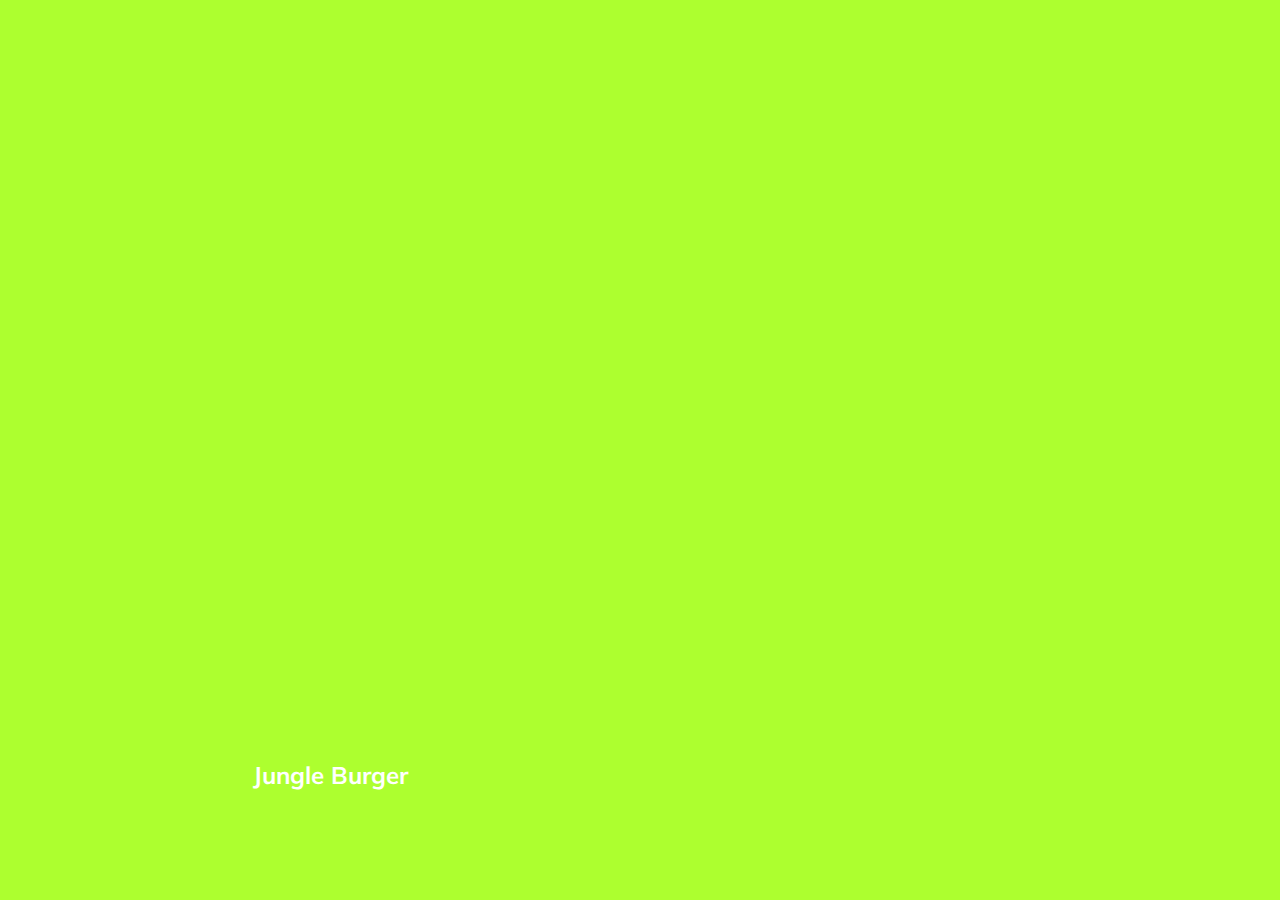
<file: 01-slider/index.html>
<!DOCTYPE html>
<html lang="en">
<head>
  <meta charset="UTF-8" />
  <meta name="viewport" content="width=device-width, initial-scale=1.0" />
  <link rel="stylesheet" href="styles.css" />
  <title>Карточки | Проект 1</title>
</head>
<body>
<div class="container">
  <div
      class="slide"
      style="background-image: url('https://images.unsplash.com/photo-1547584370-2cc98b8b8dc8?ixlib=rb-1.2.1&ixid=MnwxMjA3fDB8MHxwaG90by1wYWdlfHx8fGVufDB8fHx8&auto=format&fit=crop&w=871&q=80');"
  >
    <h3>Jazz Burger</h3>
  </div>
  <div
      class="slide"
      style="
          background-image: url('https://images.unsplash.com/photo-1513185158878-8d8c2a2a3da3?ixlib=rb-1.2.1&ixid=MnwxMjA3fDB8MHxwaG90by1wYWdlfHx8fGVufDB8fHx8&auto=format&fit=crop&w=870&q=80');
        "
  >
    <h3>Lamborghini Burger</h3>
  </div>
  <div
      class="slide active"
      style="
          background-image: url('https://images.unsplash.com/photo-1572802419224-296b0aeee0d9?ixlib=rb-1.2.1&ixid=MnwxMjA3fDB8MHxwaG90by1wYWdlfHx8fGVufDB8fHx8&auto=format&fit=crop&w=815&q=80');
        "
  >
    <h3>Jungle Burger</h3>
  </div>
  <div
      class="slide"
      style="
          background-image: url('https://images.unsplash.com/photo-1607013401178-f9c15ab575bb?ixlib=rb-1.2.1&ixid=MnwxMjA3fDB8MHxwaG90by1wYWdlfHx8fGVufDB8fHx8&auto=format&fit=crop&w=870&q=80');
        "
  >
    <h3>Burger Magic</h3>
  </div>
  <div
      class="slide"
      style="
          background-image: url('https://images.unsplash.com/photo-1615297928064-24977384d0da?ixlib=rb-1.2.1&ixid=MnwxMjA3fDB8MHxwaG90by1wYWdlfHx8fGVufDB8fHx8&auto=format&fit=crop&w=812&q=80');
        "
  >
    <h3>Cosmo Burger</h3>
  </div>
</div>
<script src="app.js"></script>
</body>
</html>
</file>
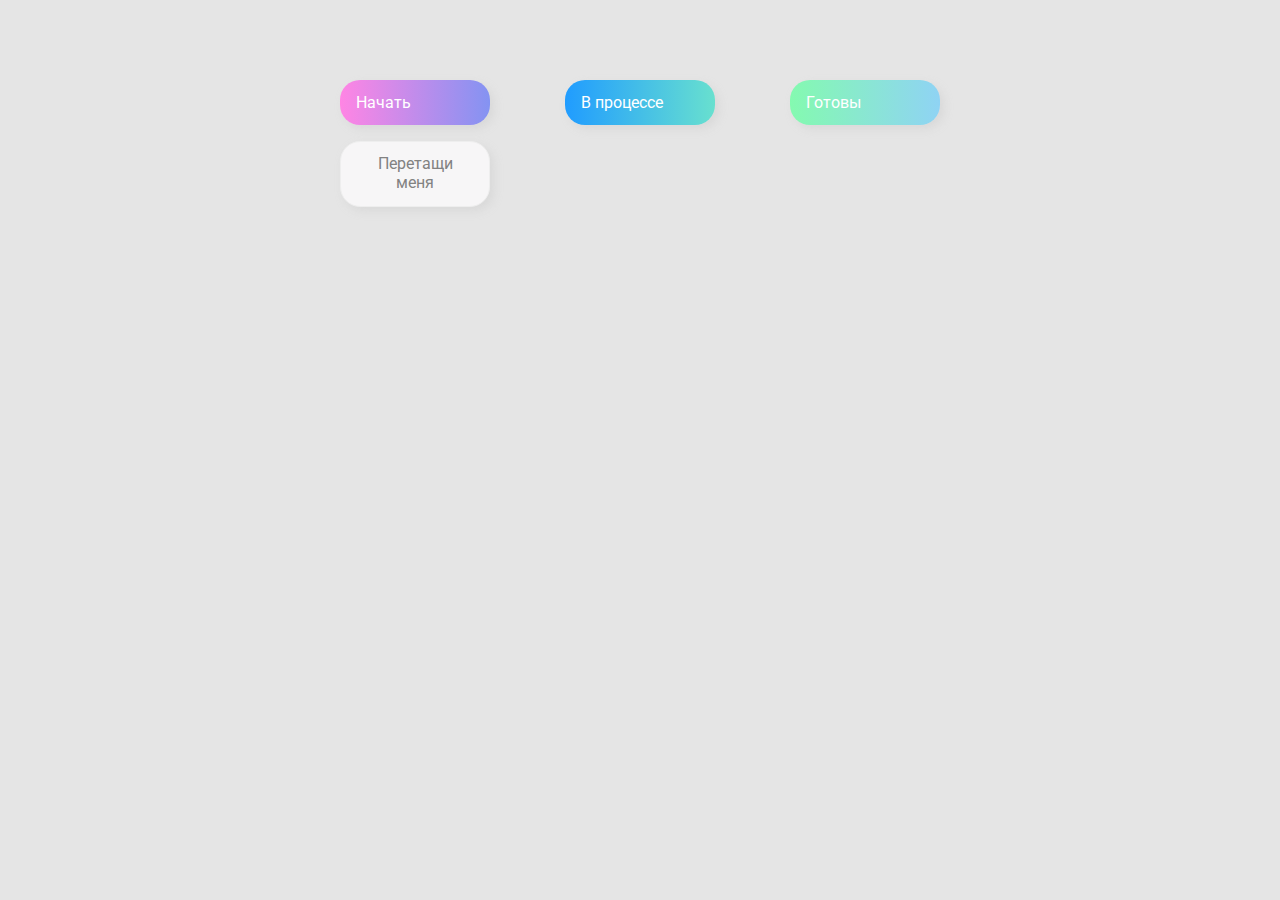
<file: 02-drag-n-drop/index.html>
<!DOCTYPE html>
<html lang="en">
  <head>
    <meta charset="UTF-8" />
    <meta name="viewport" content="width=device-width, initial-scale=1.0" />
    <link rel="stylesheet" href="styles.css" />
    <title>Drag & Drop | Проект 2</title>
  </head>
  <body>
    <div>
      <div class="row">
          <div class="col-header start">Начать</div>
          <div class="col-header progress">В процессе</div>
          <div class="col-header done">Готовы</div>
      </div>

      <div class="row">
        <div class="placeholder">
          <div class="item" draggable="true">Перетащи меня</div>
        </div>
        <div class="placeholder"></div>
        <div class="placeholder"></div>
      </div>
      
    </div>

    <script src="app.js"></script>
  </body>
</html>
</file>
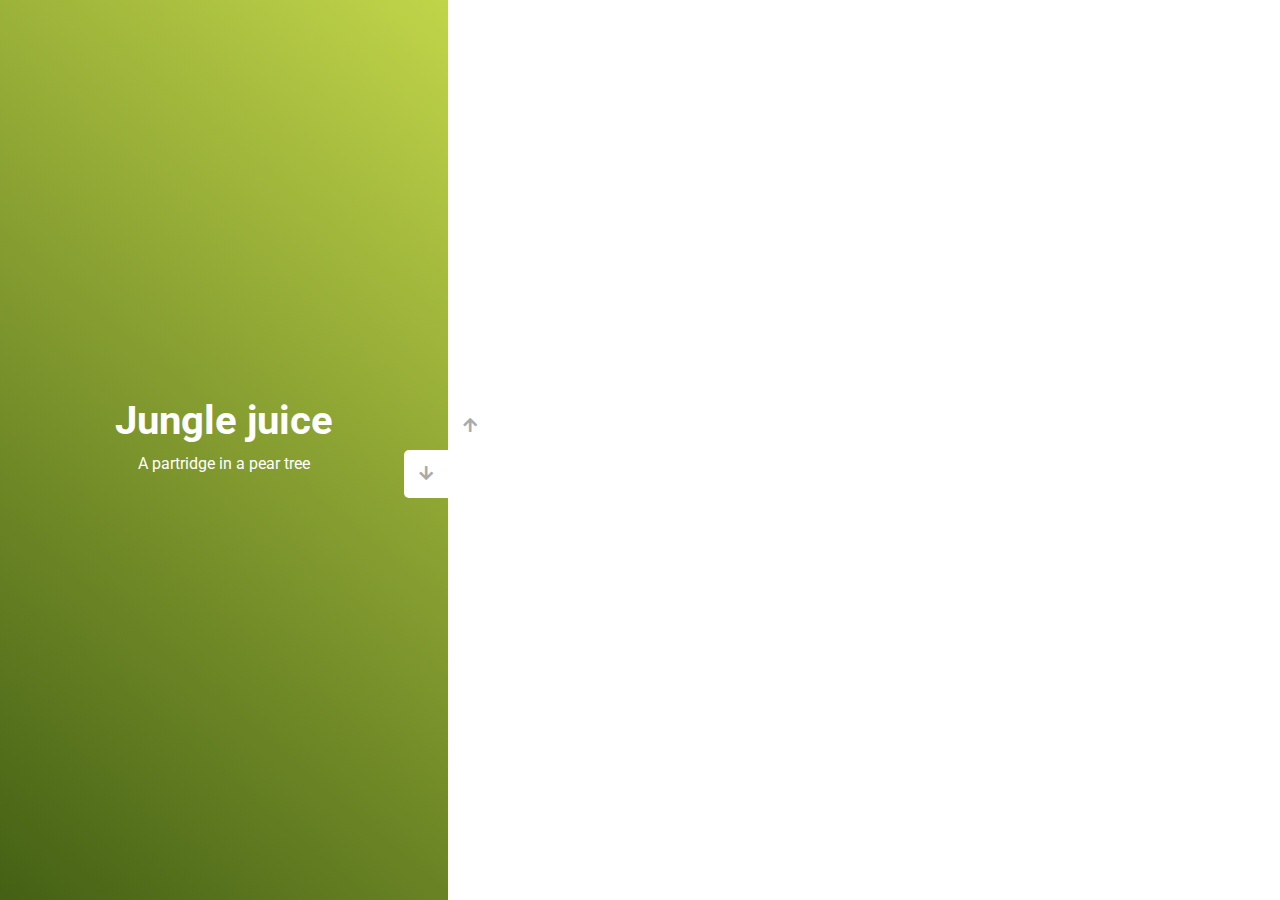
<file: 03-slider/index.html>
<!DOCTYPE html>
<html lang="en">
<head>
    <meta charset="UTF-8" />
    <meta name="viewport" content="width=device-width, initial-scale=1.0" />
    <link
            rel="stylesheet"
            href="https://cdnjs.cloudflare.com/ajax/libs/font-awesome/5.15.1/css/all.min.css"
    />
    <link rel="stylesheet" href="style.css" />
    <title>Слайдер | Проект 3</title>
</head>
<body>
<div class="container">
    <div class="sidebar">
        <div style="background: linear-gradient(180deg, rgba(182,208,235,1) 0%, rgba(22,22,30,1) 45%, rgba(209,150,62,1) 100%);">
            <h1>Ayers Rock</h1>
            <p>Climb the walls</p>
        </div>
        <div style="background: linear-gradient(215.32deg, #029dbd -1%, #e5e5e4 124%);">
            <h1>Ahoy there</h1>
            <p>A life on the ocean waves</p>
        </div>
        <div style="background: linear-gradient(180deg, rgba(1,1,1,1) 15%, rgba(255,198,49,1) 37%, rgba(130,101,25,1) 54%, rgba(1,1,1,1) 100%);">
            <h1>A Baptism Of Fire</h1>
            <p>Working with the new boss is like a baptism of fire</p>
        </div>
        <div style="background: linear-gradient(220.16deg, #cbde4e -8%, #143400 138%);">
            <h1>Jungle juice</h1>
            <p>A partridge in a pear tree</p>
        </div>
    </div>
    <div class="main-slide">
        <div
                style="
            background-image: url('https://images.unsplash.com/photo-1503785640985-f62e3aeee448?ixlib=rb-1.2.1&ixid=MnwxMjA3fDB8MHxwaG90by1wYWdlfHx8fGVufDB8fHx8&auto=format&fit=crop&w=1174&q=80');
          "
        ></div>
        <div
                style="
            background-image: url('https://images.unsplash.com/photo-1523861751938-121b5323b48b?ixlib=rb-1.2.1&ixid=MnwxMjA3fDB8MHxwaG90by1wYWdlfHx8fGVufDB8fHx8&auto=format&fit=crop&w=1162&q=80');
          "
        ></div>
        <div
                style="
            background-image: url('https://images.unsplash.com/photo-1585130401366-fe05a8d813c4?ixlib=rb-1.2.1&ixid=MnwxMjA3fDB8MHxwaG90by1wYWdlfHx8fGVufDB8fHx8&auto=format&fit=crop&w=1256&q=80');
          "
        ></div>
        <div
                style="
            background-image: url('https://images.unsplash.com/photo-1486870591958-9b9d0d1dda99?ixlib=rb-1.2.1&ixid=MnwxMjA3fDB8MHxwaG90by1wYWdlfHx8fGVufDB8fHx8&auto=format&fit=crop&w=1170&q=80');
          "
        ></div>
    </div>
    <div class="controls">
        <button class="down-button">
            <i class="fas fa-arrow-down"></i>
        </button>
        <button class="up-button">
            <i class="fas fa-arrow-up"></i>
        </button>
    </div>
</div>

<script src="app.js"></script>
</body>
</html>
</file>
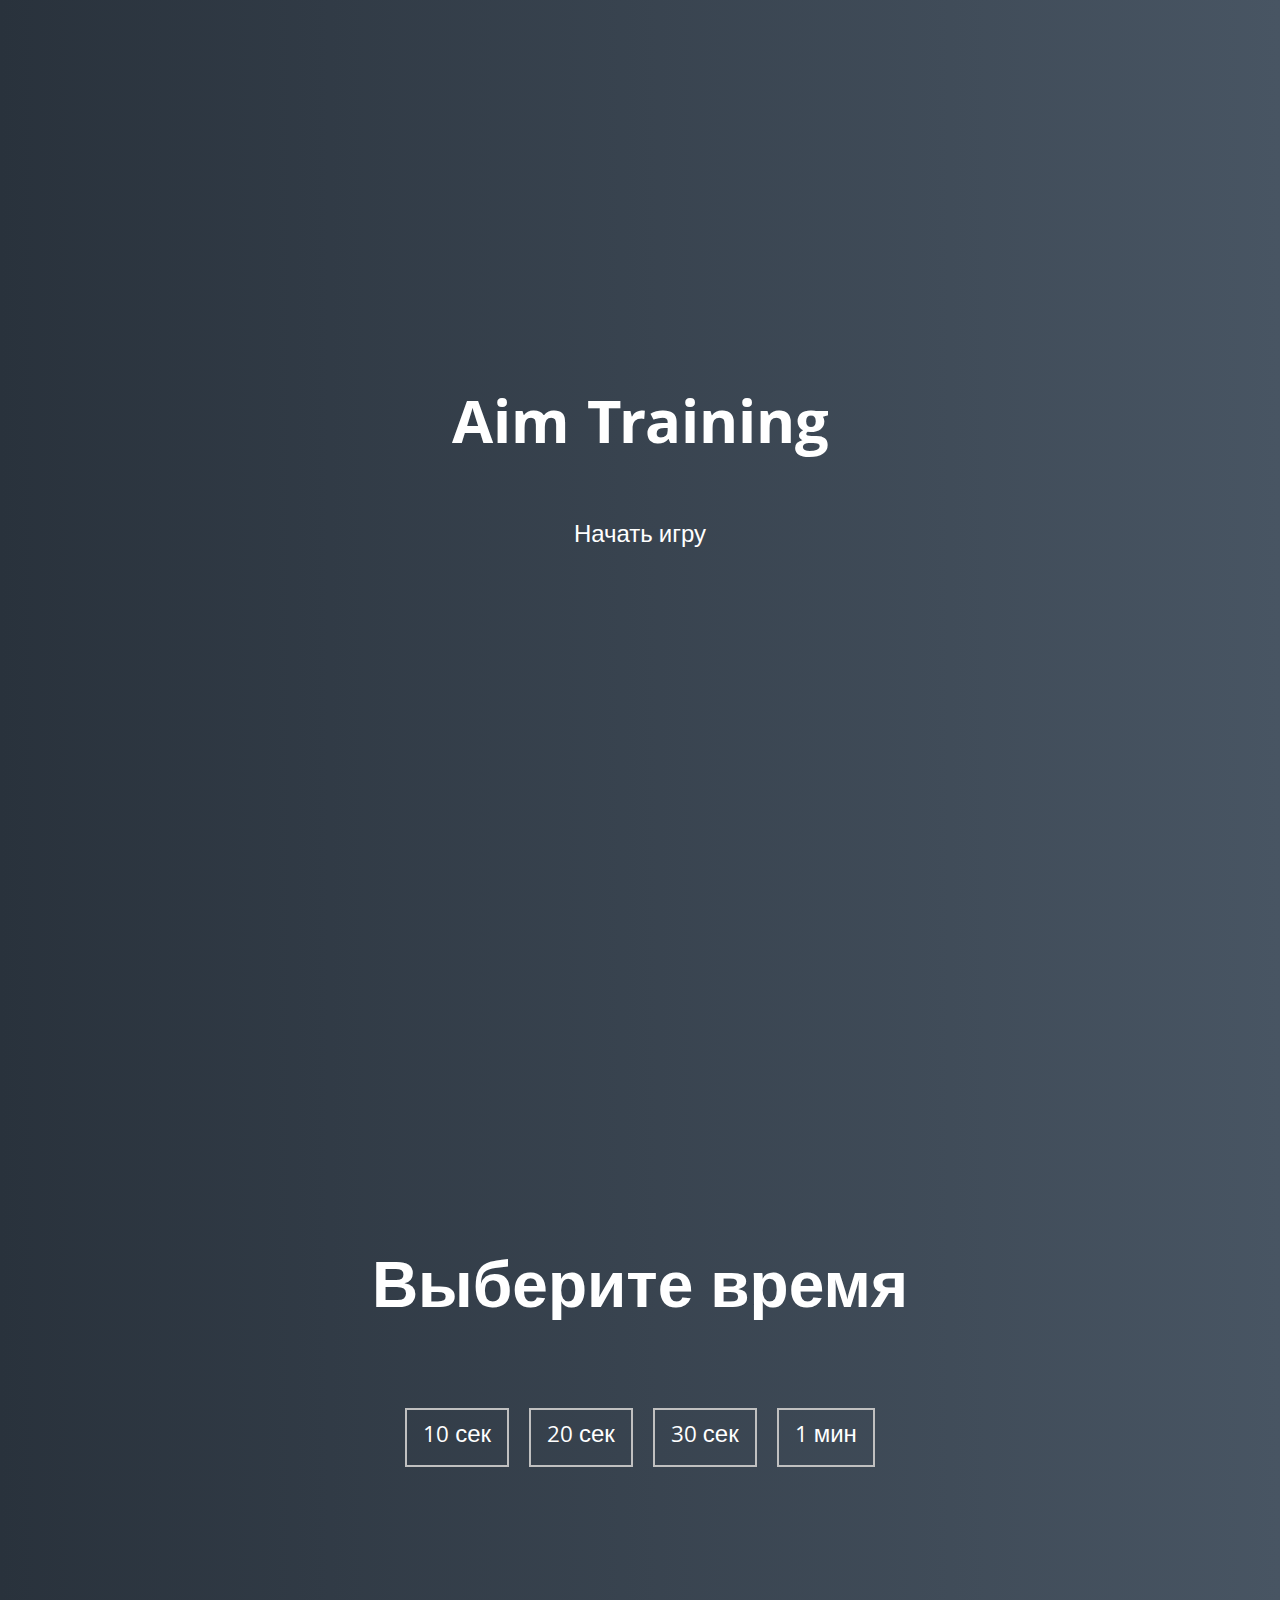
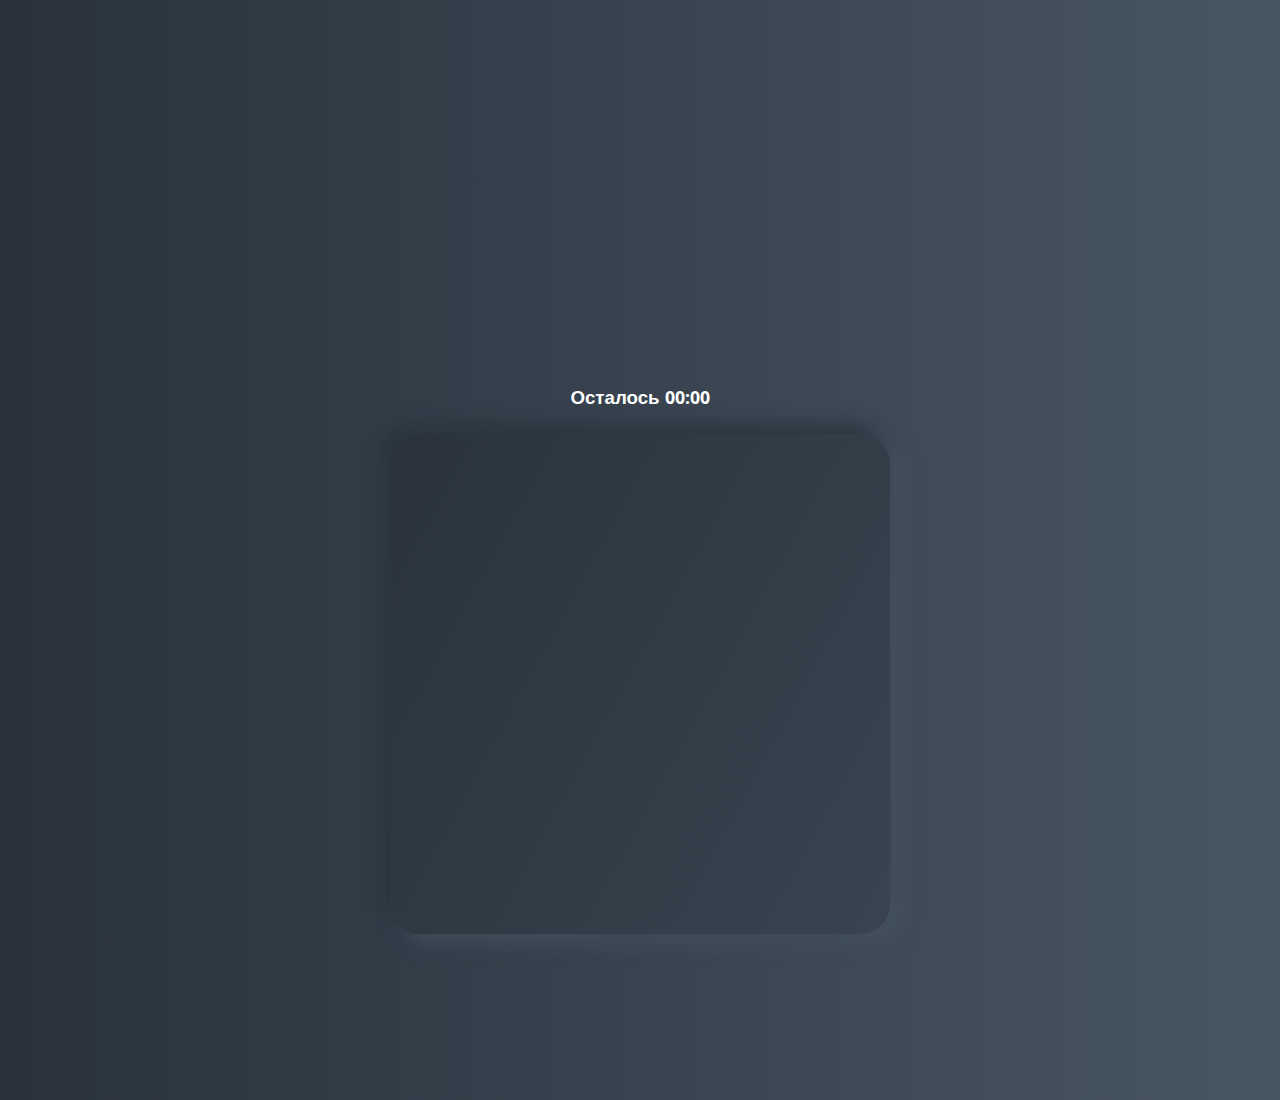
<file: 05-aim-game/index.html>
<!DOCTYPE html>
<html lang="en">
  <head>
    <meta charset="UTF-8" />
    <meta name="viewport" content="width=device-width, initial-scale=1.0" />
    <link rel="stylesheet" href="styles.css" />
    <title>Aim Training | Проект 5</title>
  </head>
  <body>
    <div class="screen">
      <h1>Aim Training</h1>
      <a href="#" class="start">Начать игру</a>
    </div>

    <div class="screen">
      <h1>Выберите время</h1>
      <ul id="time-list" class="time-list">
        <li>
          <button class="time-btn" data-time="10">
            10 сек
          </button>
        </li>
        <li>
          <button class="time-btn" data-time="20">
            20 сек
          </button>
        </li>
        <li>
          <button class="time-btn" data-time="30">
            30 сек
          </button>
        </li>
        <li>
          <button class="time-btn" data-time="60">
            1 мин
          </button>
        </li>
      </ul>
    </div>

    <div class="screen">
      <h3>Осталось <span id="time">00:00</span></h3>
      <div class="board" id="board"></div>
    </div>

    <script src="app.js"></script>
  </body>
</html>
</file>
<file: 01-slider/styles.css>
@import url('https://fonts.googleapis.com/css?family=Muli&display=swap'); 

* {
  box-sizing: border-box;
}

body {
  font-family: 'Muli', sans-serif;
  overflow: hidden;
  margin: 0;
  background-color: greenyellow;
  height: 100vh;
  display: flex;
  justify-content: center;
  align-items: center;
}

.container {
  width: 100%;
  display: flex;
  padding: 0 20px;
}

.slide {
  height: 80vh;
  border-radius: 20px;
  margin: 10px;
  cursor: pointer;
  color: #fff;
  flex: 1;
  background-size: cover;
  background-position: center;
  background-repeat: no-repeat;
  position: relative;
  transition: all .5s ease-in-out;
}

.slide h3 {
  position: absolute;
  font-size: 24px;
  bottom: 20px;
  left: 20px;
  margin: 0;
  opacity: 0;
}

.slide.active {
  flex: 10;
}

.slide.active h3 {
  opacity: 1;
  transition: opacity .3s ease-in .4s;
}
</file>
<file: 02-drag-n-drop/styles.css>
@import url('https://fonts.googleapis.com/css?family=Roboto&display=swap');

* {
  box-sizing: border-box;
}

body {
  font-family: 'Roboto', sans-serif;
  background-color: #e5e5e5;
  display: flex;
  padding-top: 5rem;
  justify-content: center;
  overflow: hidden;
  margin: 0;
}

.row {
  display: flex;
  width: 600px;
  justify-content: space-between;
  margin-bottom: 1rem;
}

.col-header {
  width: 150px;
  box-shadow: 4px 4px 9px rgba(198, 198, 198, 0.36);
  border-radius: 20px;
  padding: 0.8rem 1rem;
  color: #fff;
}

.item {
  width: 150px;
  height: 66px;
  border: 1px solid #eee;
  box-shadow: 4px 4px 9px rgba(198, 198, 198, 0.36);
  border-radius: 20px;
  background: #f7f6f7;
  padding: 0.8rem 1rem;
  color: #828282;
  text-align: center;
  cursor: grab;
}

.item:active {
  cursor: grabbing;
}

.placeholder {
  width: 150px;
  height: 66px;
  border-radius: 20px;
}

.start {
  background: linear-gradient(90deg, #ff85e4 0%, #229efd 179.25%);
}

.progress {
  background: linear-gradient(90deg, #209cff 0%, #68e0cf 100%);
}

.done {
  background: linear-gradient(90deg, #84fab0 0%, #8fd3f4 100%);
}

.hold {
  background: #209cff;
  color: #fff;
}

.hide {
  display: none;
}

.hovered {
  border: 4px solid #c1e2ff;
  background-color: #6082FFFF;
}
</file>
<file: 03-slider/style.css>
@import url('https://fonts.googleapis.com/css?family=Roboto&display=swap');

* {
    box-sizing: border-box;
    margin: 0;
    padding: 0;
}

body {
    font-family: 'Roboto', sans-serif;
    height: 100vh;
}

.container {
    position: relative;
    overflow: hidden;
    width: 100vw;
    height: 100vh;
}

.sidebar {
    height: 100%;
    width: 35%;
    position: absolute;
    top: 0;
    left: 0;
    transition: transform 0.5s ease-in-out;
}

.sidebar > div {
    height: 100%;
    width: 100%;
    display: flex;
    flex-direction: column;
    align-items: center;
    justify-content: center;
    color: #fff;
}

.sidebar h1 {
    font-size: 40px;
    margin-bottom: 10px;
    margin-top: -30px;
}

.main-slide {
    height: 100%;
    position: absolute;
    top: 0;
    left: 35%;
    width: 65%;
    transition: transform 0.5s ease-in-out;
}

.main-slide > div {
    background-repeat: no-repeat;
    background-size: cover;
    background-position: center center;
    height: 100%;
    width: 100%;
}

button {
    background-color: #fff;
    border: none;
    color: #aaa;
    cursor: pointer;
    font-size: 16px;
    padding: 15px;
}

button:hover {
    color: #222;
}

button:focus {
    outline: none;
}

.container .controls button {
    position: absolute;
    left: 35%;
    top: 50%;
    z-index: 100;
}

.container .controls .down-button {
    transform: translateX(-100%);
    border-top-left-radius: 5px;
    border-bottom-left-radius: 5px;
}

.container .controls .up-button {
    transform: translateY(-100%);
    border-top-right-radius: 5px;
    border-bottom-right-radius: 5px;
}
</file>
<file: 05-aim-game/styles.css>
@import url('https://fonts.googleapis.com/css?family=Khula&display=swap');

* {
  box-sizing: border-box;
}

body {
  color: #fff;
  font-family: 'Khula', sans-serif;
  height: 100vh;
  overflow: hidden;
  margin: 0;
  text-align: center;
}

a {
  color: #fff;
  text-decoration: none;
}

a:hover {
  color: #16D9E3;
}

.start {
  font-size: 1.5rem;
}

h1 {
  line-height: 1.4;
  font-size: 4rem;
}

.screen {
  display: flex;
  flex-direction: column;
  align-items: center;
  justify-content: center;
  height: 100vh;
  width: 100vw;
  transition: margin 0.5s ease-out;
  background: linear-gradient(90deg, #29323C 0%, #485563 100%);
}

.screen.up {
  margin-top: -100vh;
}

.time-list {
  display: flex;
  flex-wrap: wrap;
  justify-content: center;
  list-style: none;
  padding: 0;
}

.time-list li {
  margin: 10px;
}

.time-btn {
  background-color: transparent;
  border: 2px solid #C0C0C0;
  color: #fff;
  cursor: pointer;
  font-family: inherit;
  padding: .5rem 1rem;
  font-size: 1.5rem;
}

.time-btn:hover {
  border: 2px solid #16D9E3;
  color: #16D9E3;
}

.hide {
  opacity: 0;
}

.primary {
  color: #16D9E3;
}

.board {
  display: flex;
  justify-content: center;
  align-items: center;
  position: relative;
  width: 500px;
  height: 500px;
  background: linear-gradient(118.38deg, #29323C -4.6%, #485563 200.44%);
  box-shadow: -8px -8px 20px #2A333D, 10px 7px 20px #475462;
  border-radius: 30px;
  overflow: hidden;
}

.circle {
  /*background: linear-gradient(90deg, #16D9E3 0%, #30C7EC 47%, #46AEF7 100%);*/
  position: absolute;
  border-radius: 50%;
  cursor: pointer;
}
</file>
